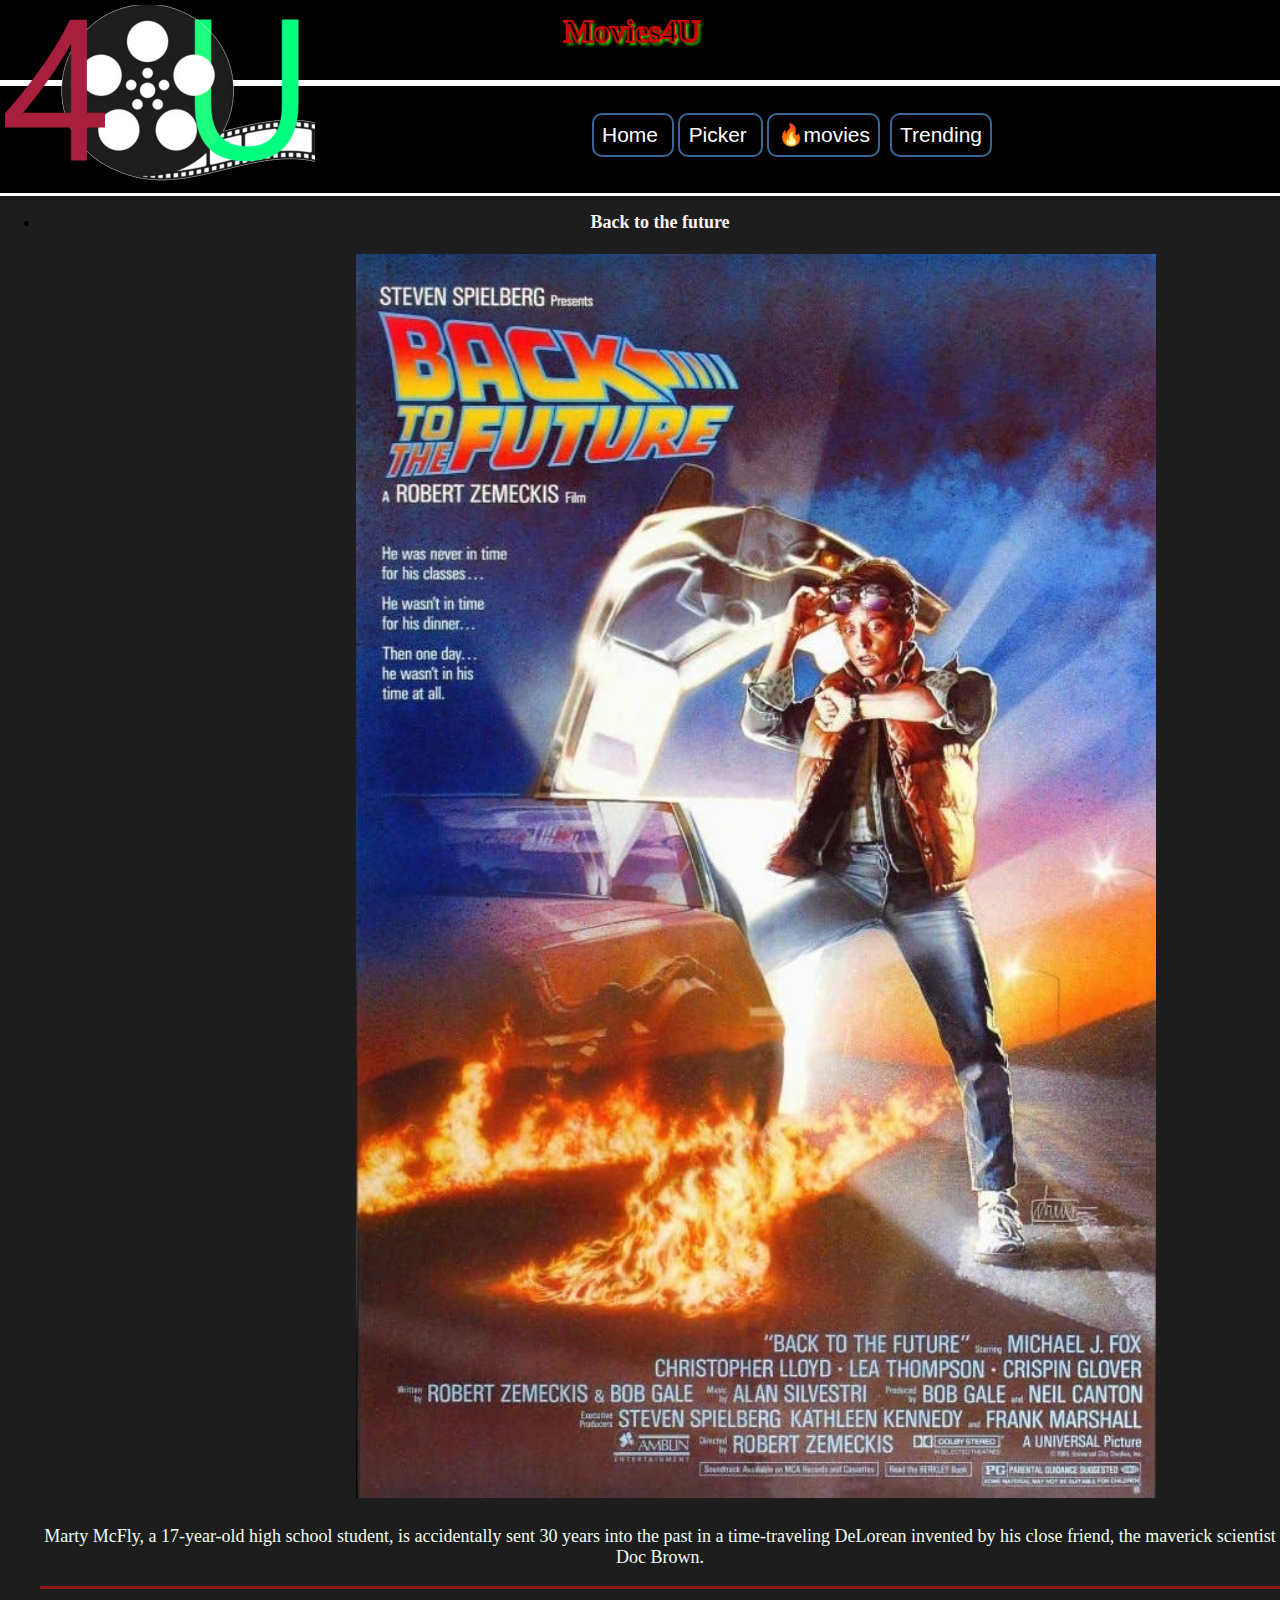
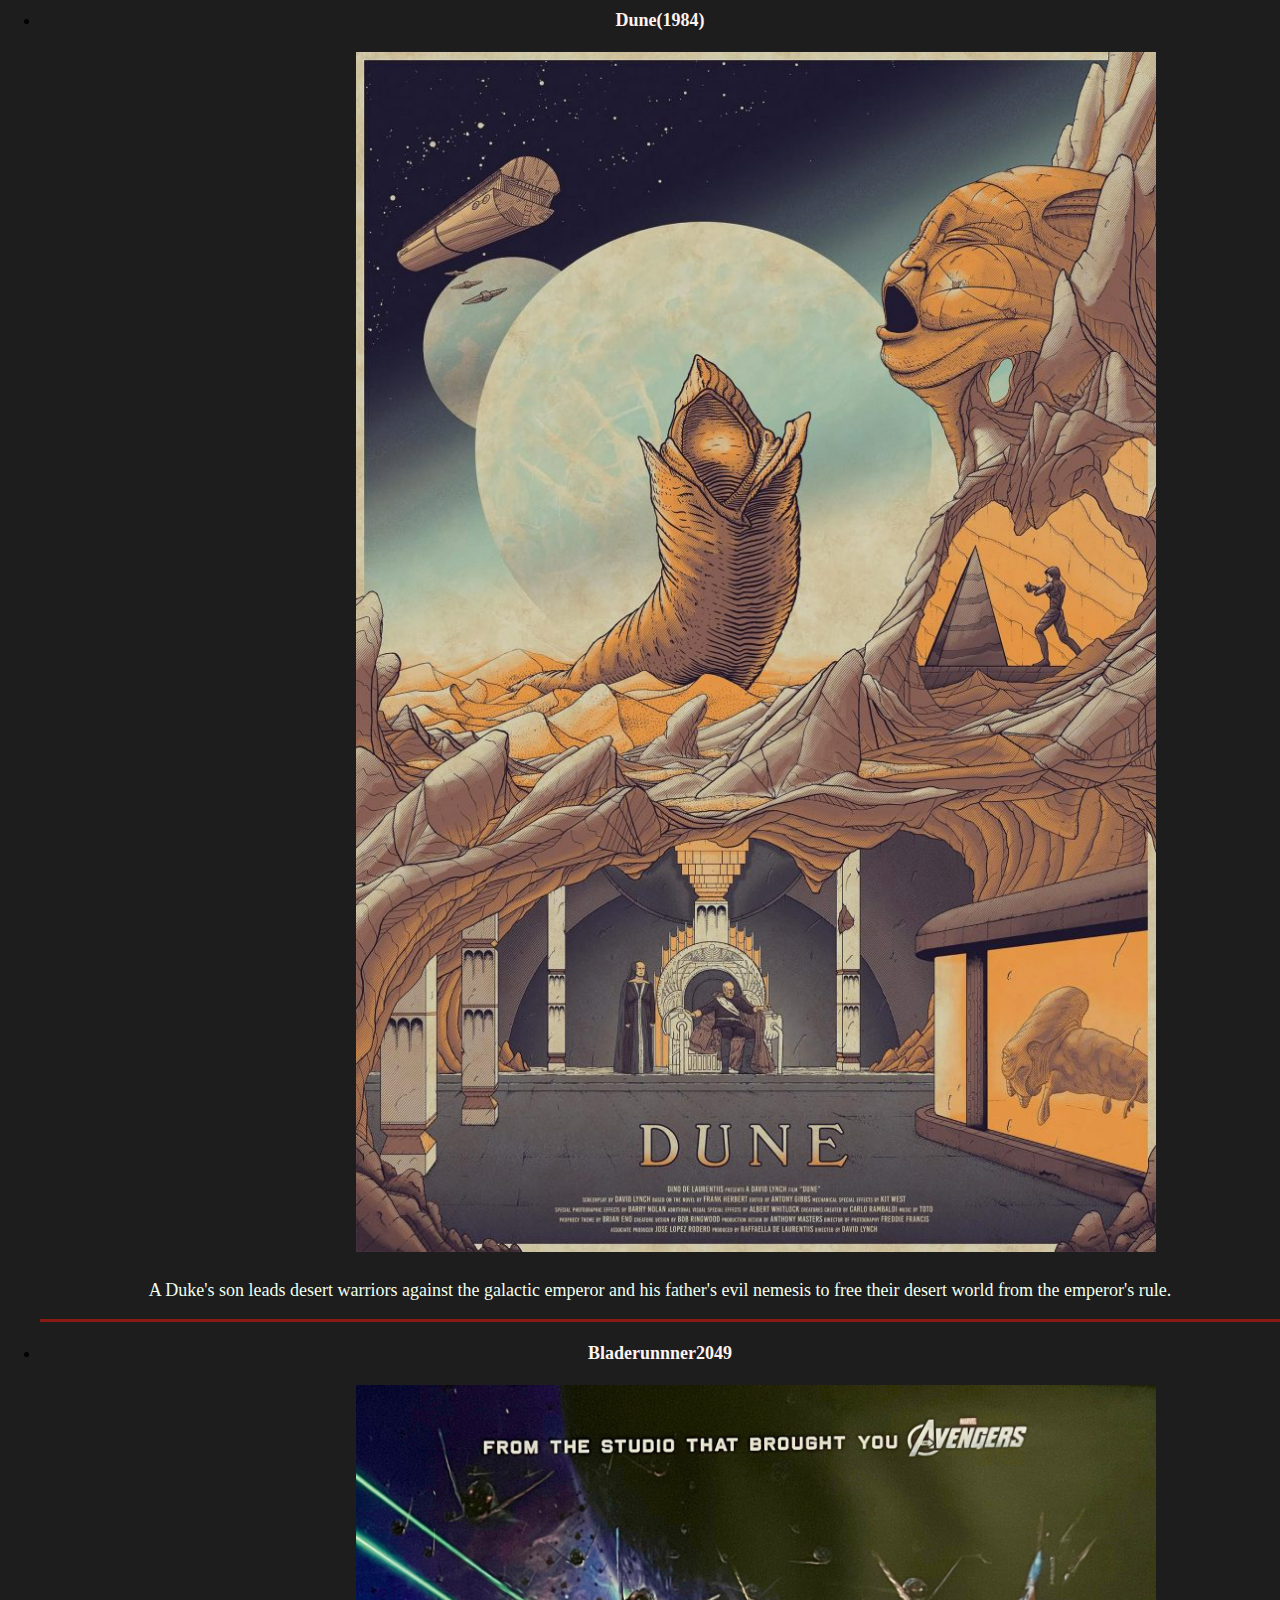
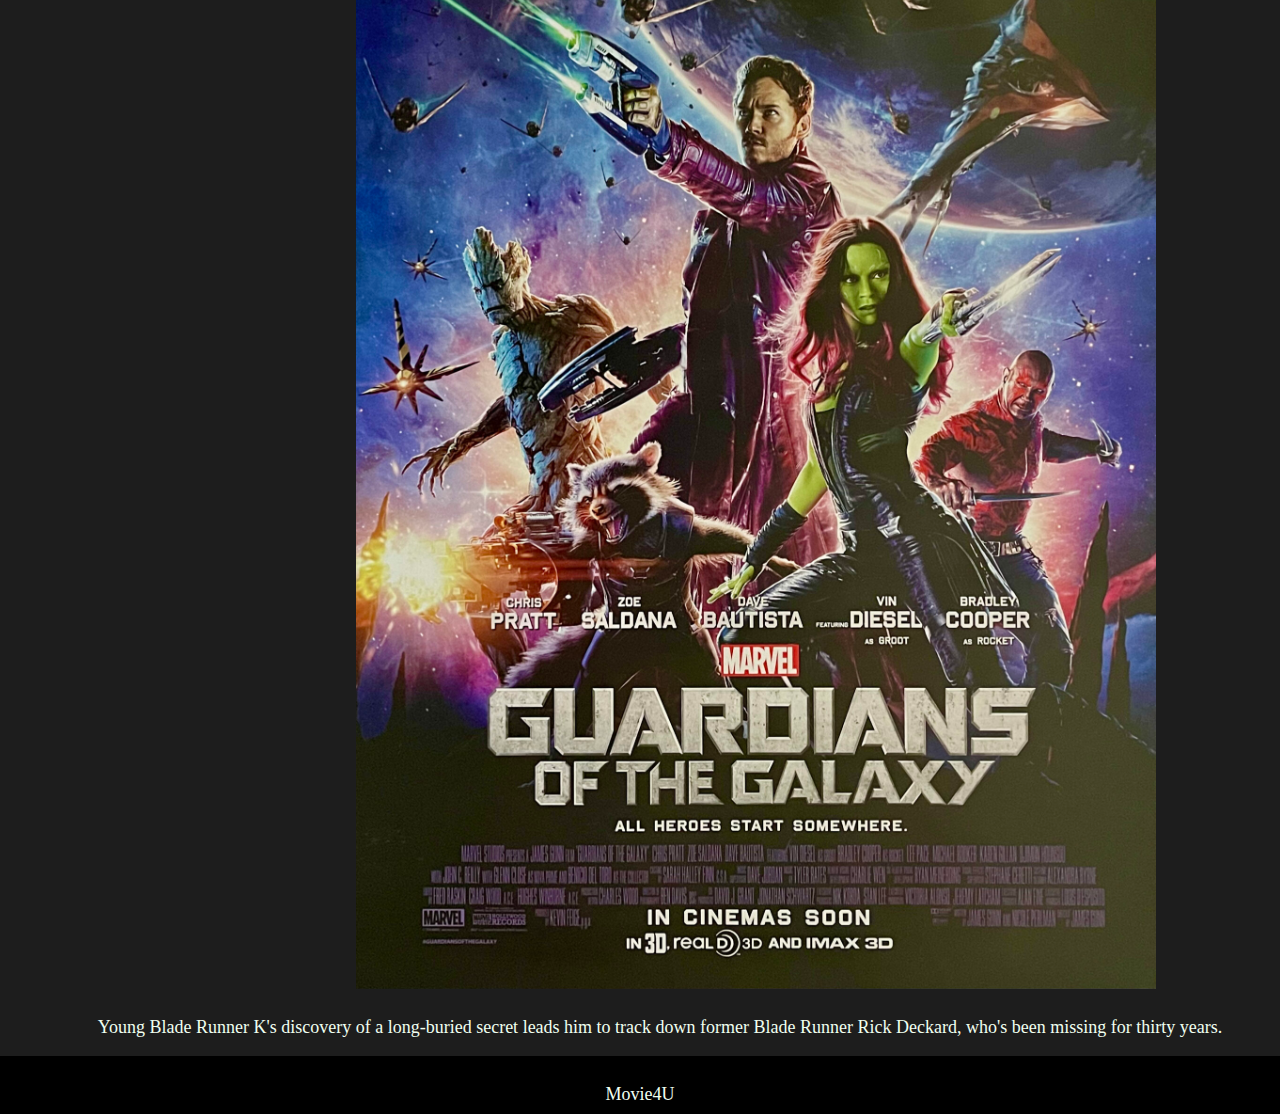
<file: index.html>
<!DOCTYPE html>
<html lang="en">
    <head>
        <meta charset="utf-8">
        <meta name="viewpoint" context="width=decive-width, initial-scale=1.0">
        <meta http-equiv="X-UA-Compatible" content="ie=chrome">
        <meta name="discription" content="A webpage for those who cant decide to choose a movie">
        <meta name="keywords" content="movies, tinder">
        <link rel="stylesheet" href="Style/style.css"> <!--External Stylesheet (CSS)-->
        <title>Movies4U</title>
    </head>

    <body>
        <header>
            <img class="firstposter" src="Images/Movies4u.png" alt="movie for you poster" width="310" > 
            <h1>Movies4U</h1>
        </header> 
        <nav>
            <ul>
                <li> <a href="index.html"> Home </a></li>
                <li> <a href="Picker.html"> Picker </a></li>
                <li> <a href="Hot_movies.html">🔥movies</a></li>
                <li> <a href="Trending.html"> Trending </a></li>
            </ul>
        </nav>
        <main>
            <ul>
                <li style="border-bottom: solid #8a1a14;">
                    <h2>Back to the future</h2>
                    <img class="MovieImags" src="Images/back-to-the-future.jpg" alt="Movie1" >
                    <p>Marty McFly, a 17-year-old high school student, is accidentally sent 30 years into the past in a time-traveling DeLorean invented by his close friend, the maverick scientist Doc Brown.</p>
                </li>
                <li style="border-bottom: solid #8a1a14; margin-top: 2cap;">
                    <h2>Dune(1984)</h2>
                    <img class="MovieImags" src="Images/27ae9f22aa25e64e8c17a7ca25320389.png" alt="Movie2" >
                    <p>A Duke's son leads desert warriors against the galactic emperor and his father's evil nemesis to free their desert world from the emperor's rule.</p>
                </li>
                <li style = "margin-top: 2cap;">
                    <h2>Bladerunnner2049</h2>
                    <img class="MovieImags" src="Images/IMG_5878-scaled.jpeg" alt="Movie3" >
                    <p>Young Blade Runner K's discovery of a long-buried secret leads him to track down former Blade Runner Rick Deckard, who's been missing for thirty years.</p>
                </li>
            </ul>
        </main>

        <footer>
            <p>Movie4U</p>
        </footer>

    </body>
</html>
</file>
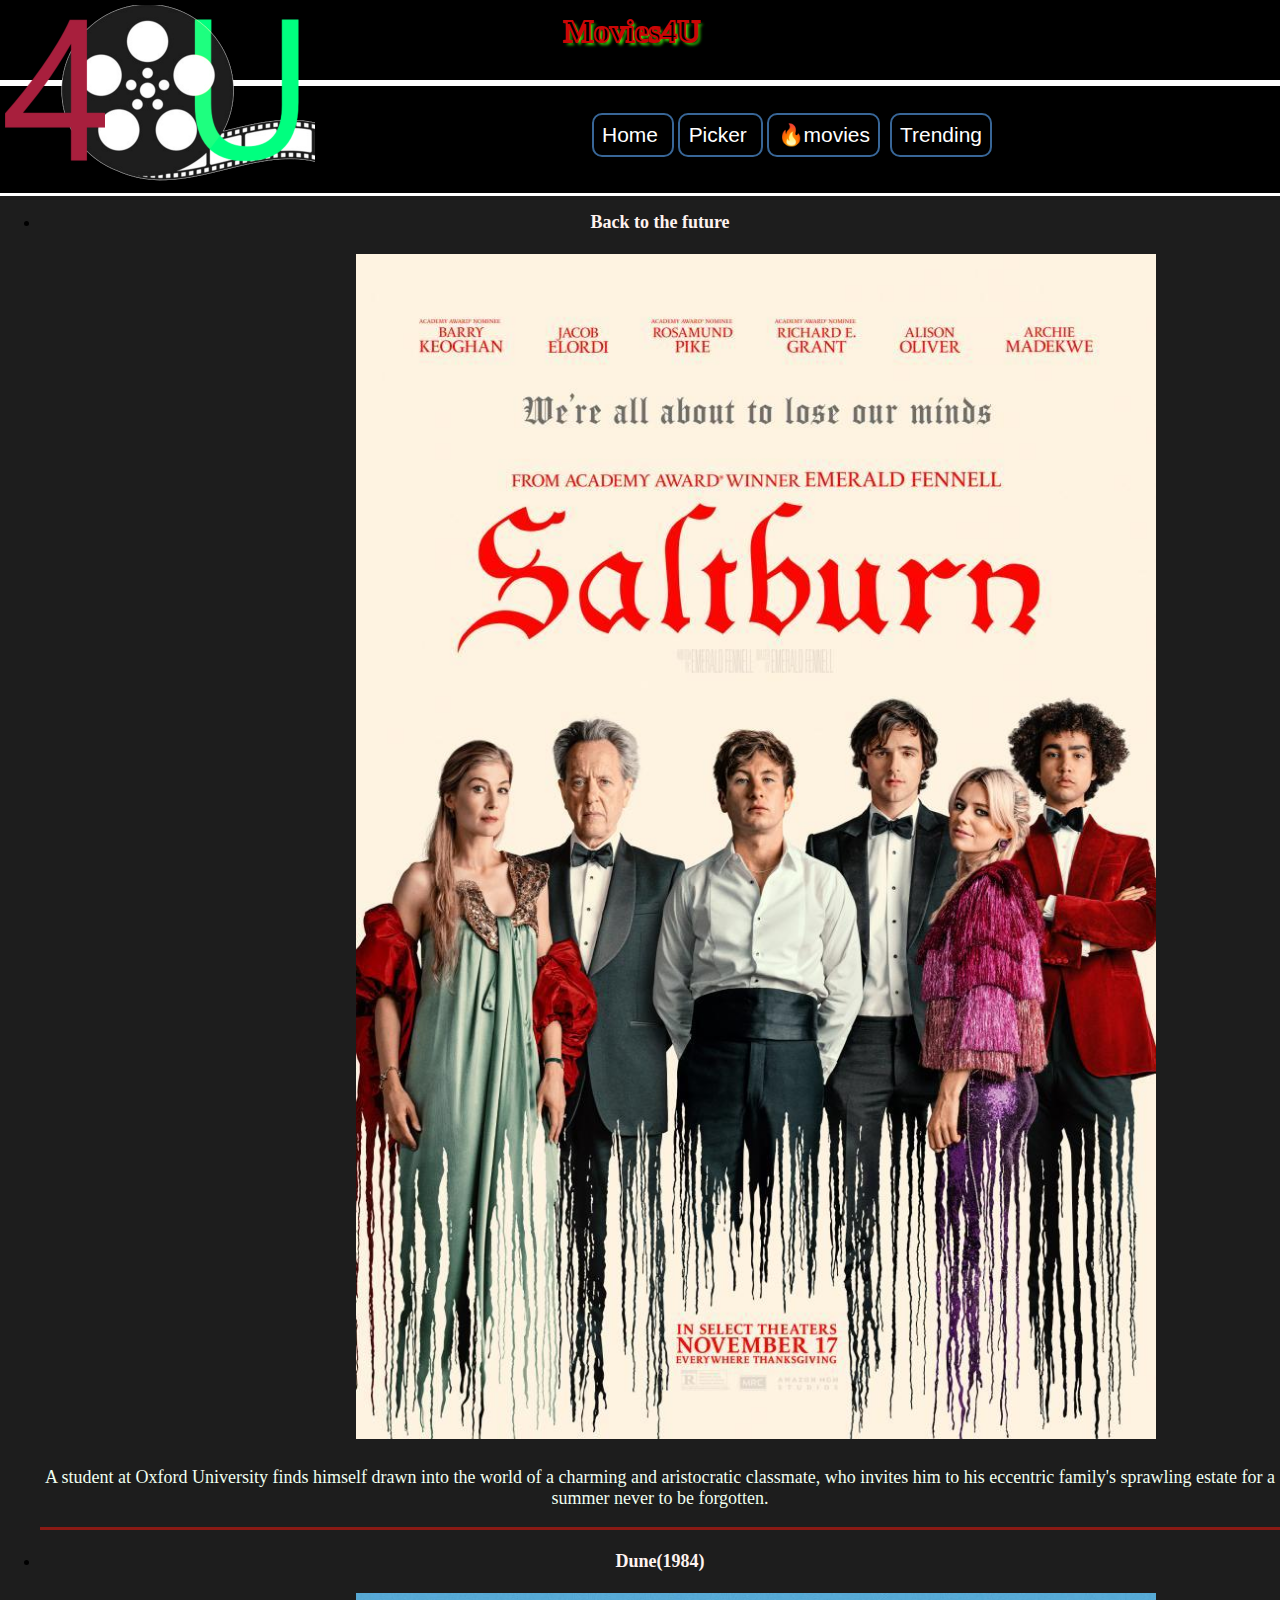
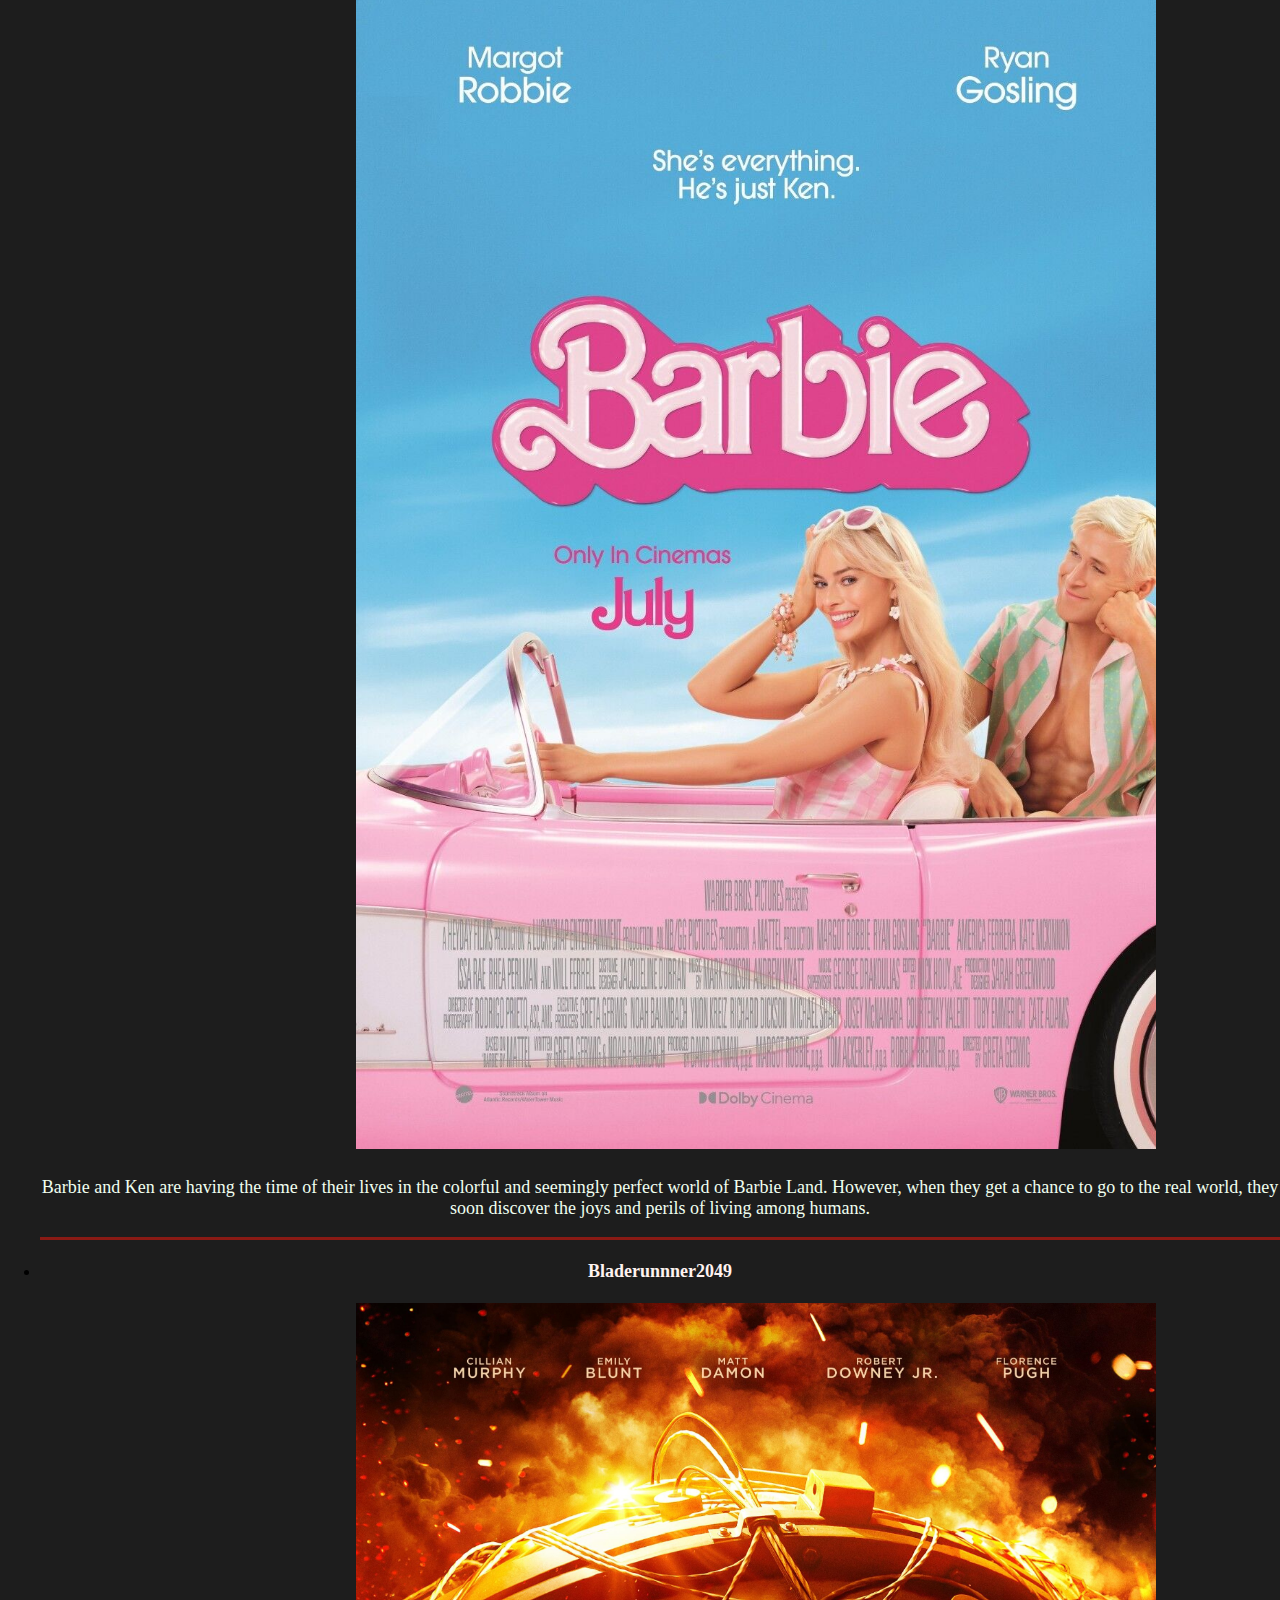
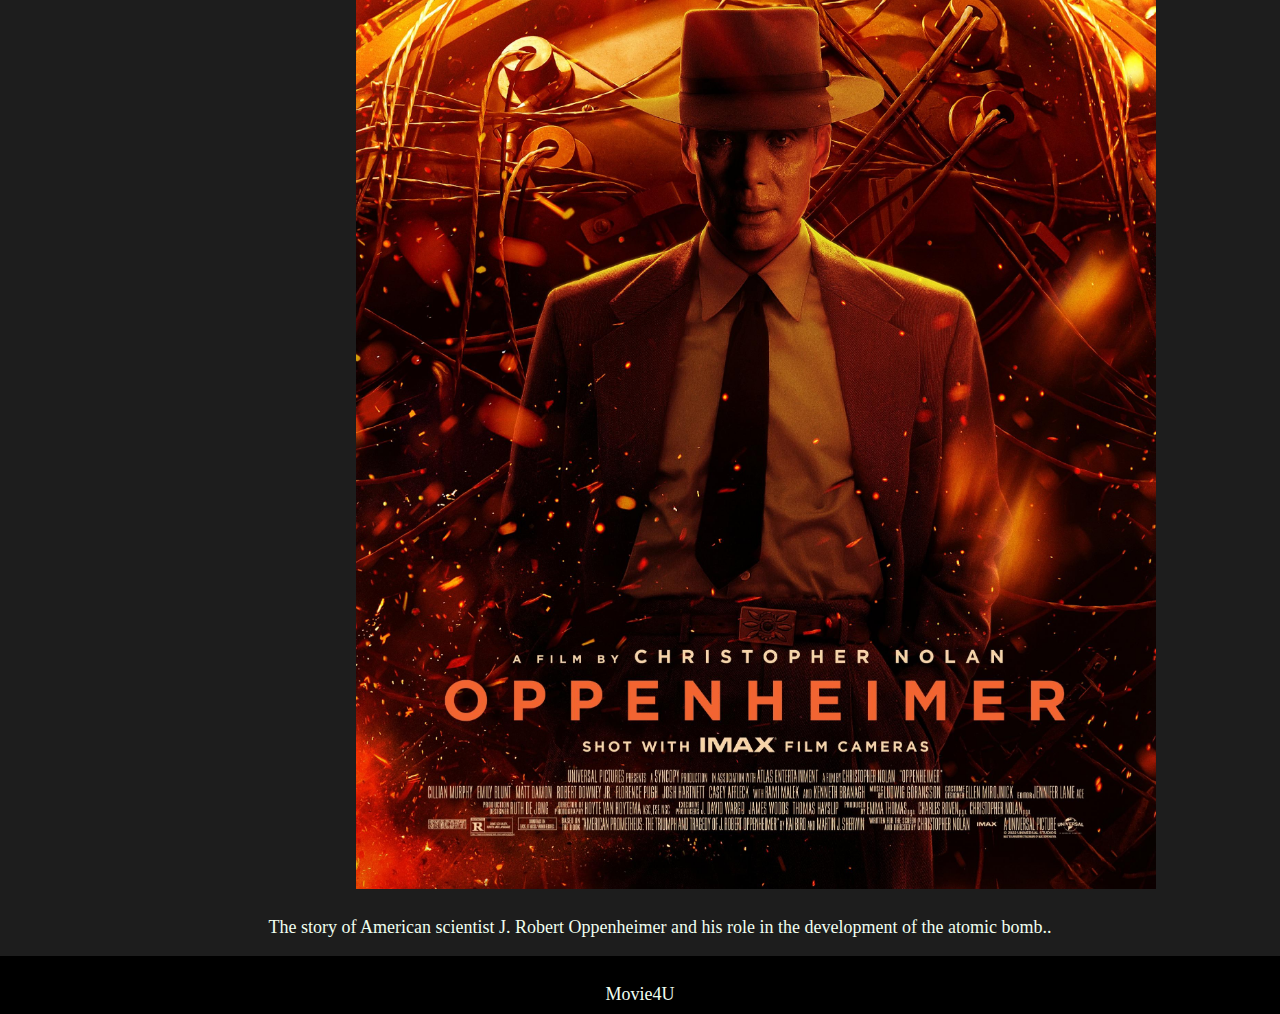
<file: Hot_movies.html>
<!DOCTYPE html>
<html lang="en">
    <head>
        <meta charset="utf-8">
        <meta name="viewpoint" context="width=decive-width, initial-scale=1.0">
        <meta http-equiv="X-UA-Compatible" content="ie=chrome">
        <meta name="discription" content="A webpage for those who cant decide to choose a movie">
        <meta name="keywords" content="movies, tinder">
        <link rel="stylesheet" href="Style/style.css"> <!--External Stylesheet (CSS)-->
        <title>Movies4U</title>
    </head>

    <body>
        <header>
            <img class="firstposter" src="Images/Movies4u.png" alt="movie for you poster" width="310" > 
            <h1>Movies4U</h1>
        </header> 
        <nav>
            <ul>
                <li> <a href="index.html"> Home </a></li>
                <li> <a href="Picker.html"> Picker </a></li>
                <li> <a href="Hot_movies.html">🔥movies</a></li>
                <li> <a href="Trending.html"> Trending </a></li>
            </ul>
        </nav>
        <main>
            <ul>
                <li style="border-bottom: solid #8a1a14;">
                    <h2>Back to the future</h2>
                    <img class="MovieImags" src="Images/Saltburn-405752716-large.jpg" alt="Movie1" >
                    <p>A student at Oxford University finds himself drawn into the world of a charming and aristocratic classmate, who invites him to his eccentric family's sprawling estate for a summer never to be forgotten.</p>
                </li>
                <li style="border-bottom: solid #8a1a14; margin-top: 2cap;">
                    <h2>Dune(1984)</h2>
                    <img class="MovieImags" src="Images/barbie.jpg" alt="Movie2" >
                    <p>Barbie and Ken are having the time of their lives in the colorful and seemingly perfect world of Barbie Land. However, when they get a chance to go to the real world, they soon discover the joys and perils of living among humans.</p>
                </li>
                <li style = "margin-top: 2cap;">
                    <h2>Bladerunnner2049</h2>
                    <img class="MovieImags" src="Images/oppenheimer.jpg" alt="Movie3" >
                    <p>The story of American scientist J. Robert Oppenheimer and his role in the development of the atomic bomb..</p>
                </li>
            </ul>
        </main>

        <footer>
            <p>Movie4U</p>
        </footer>

    </body>
</html>
</file>
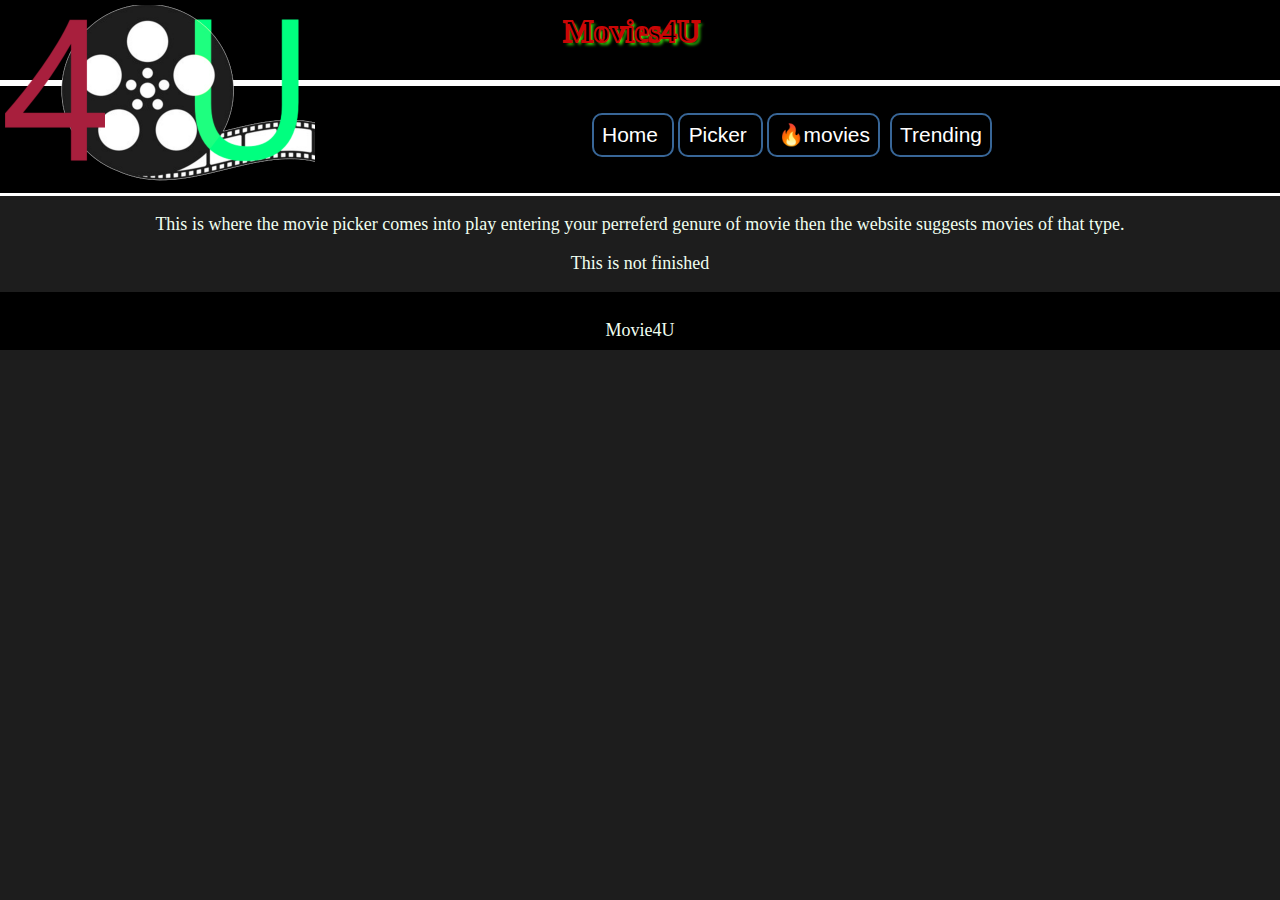
<file: Picker.html>
<!DOCTYPE html>
<html lang="en">
    <head>
        <meta charset="utf-8">
        <meta name="viewpoint" context="width=decive-width, initial-scale=1.0">
        <meta http-equiv="X-UA-Compatible" content="ie=chrome">
        <meta name="discription" content="A webpage for those who cant decide to choose a movie">
        <meta name="keywords" content="movies, tinder">
        <link rel="stylesheet" href="Style/style.css"> <!--External Stylesheet (CSS)-->
        <title>Movies4U</title>
    </head>

    <body>
        <header>
            <img class="firstposter" src="Images/Movies4u.png" alt="movie for you poster" width="310" > 
            <h1>Movies4U</h1>
        </header> 
        <nav>
            <ul>
                <li> <a href="index.html"> Home </a></li>
                <li> <a href="Picker.html"> Picker </a></li>
                <li> <a href="Hot_movies.html">🔥movies</a></li>
                <li> <a href="Trending.html"> Trending </a></li>
            </ul>
        </nav>
        <main>
            <article>
                <P>This is where the movie picker comes into play
                entering your perreferd genure of movie then the website suggests 
                movies of that type.</P>
                <p>This is not finished </p>
            </article>
        </main>

        <footer>
            <p>Movie4U</p>
        </footer>

    </body>
</html>
</file>
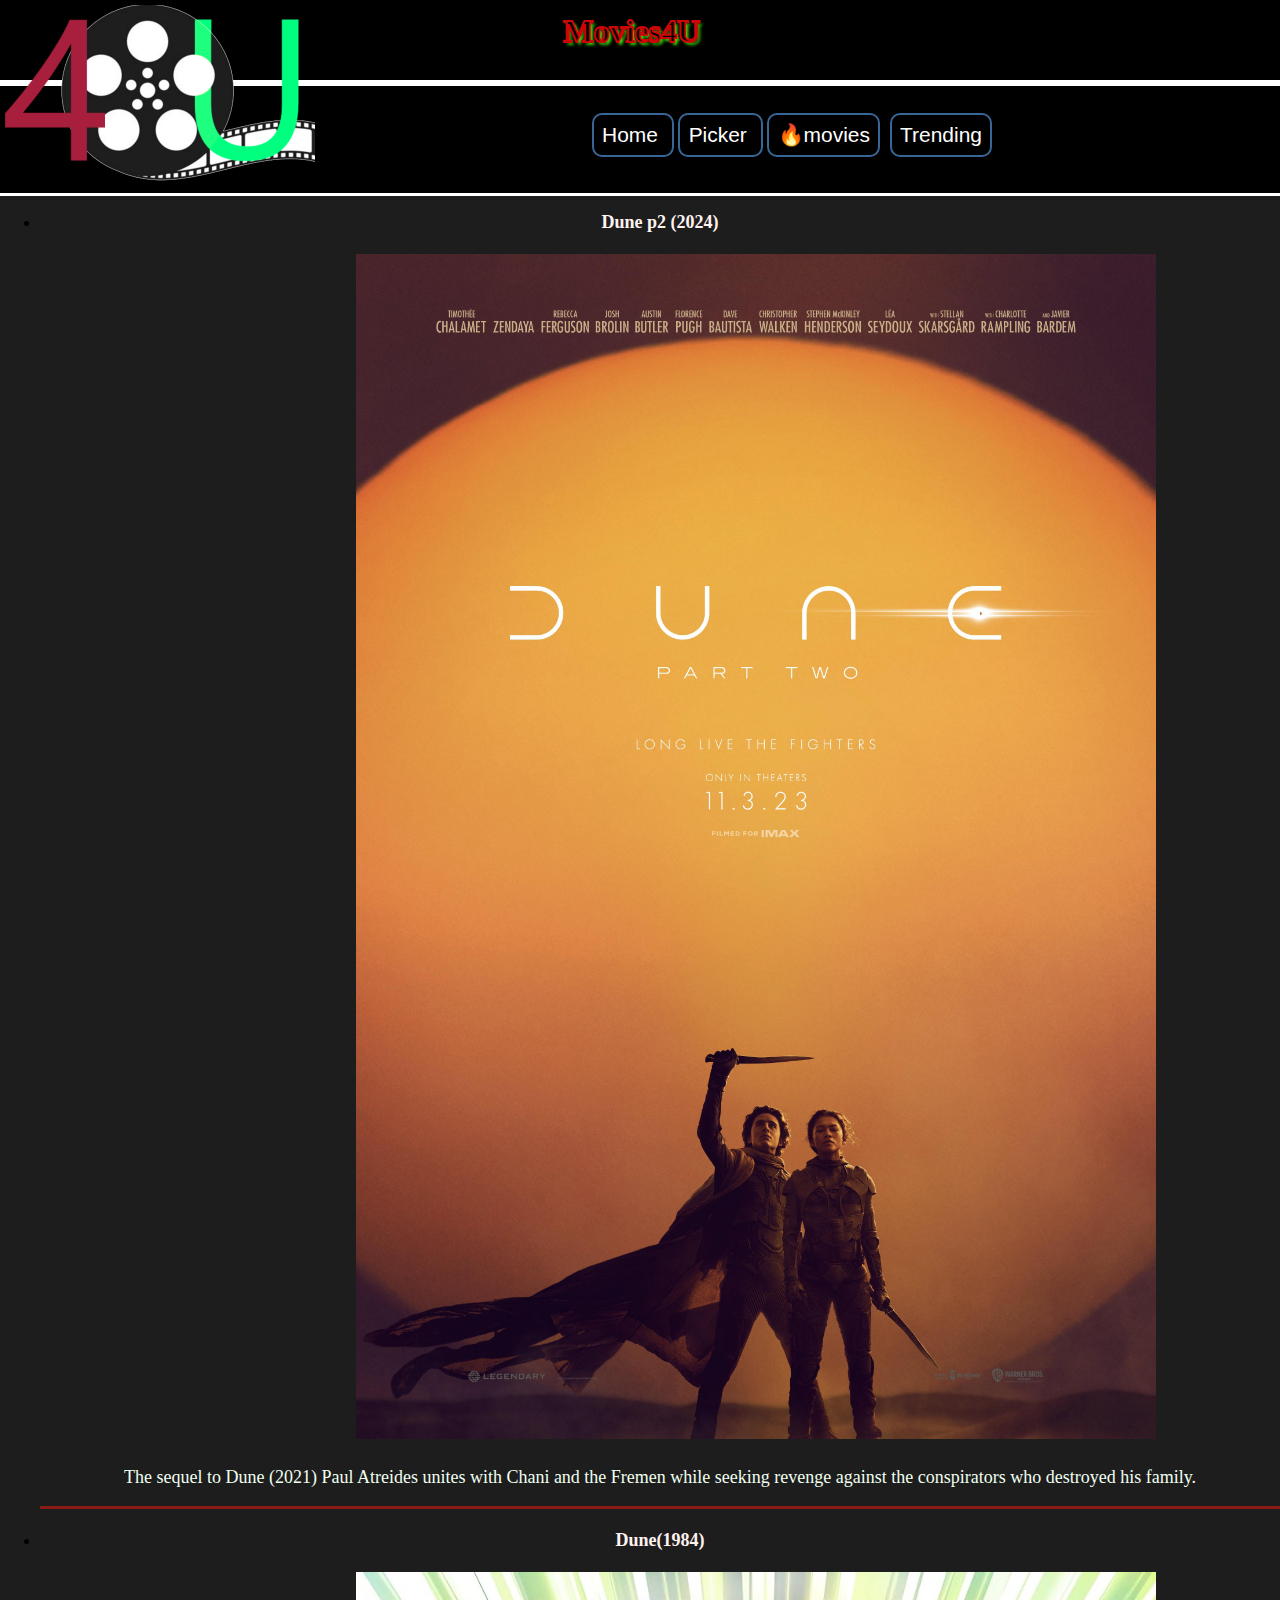
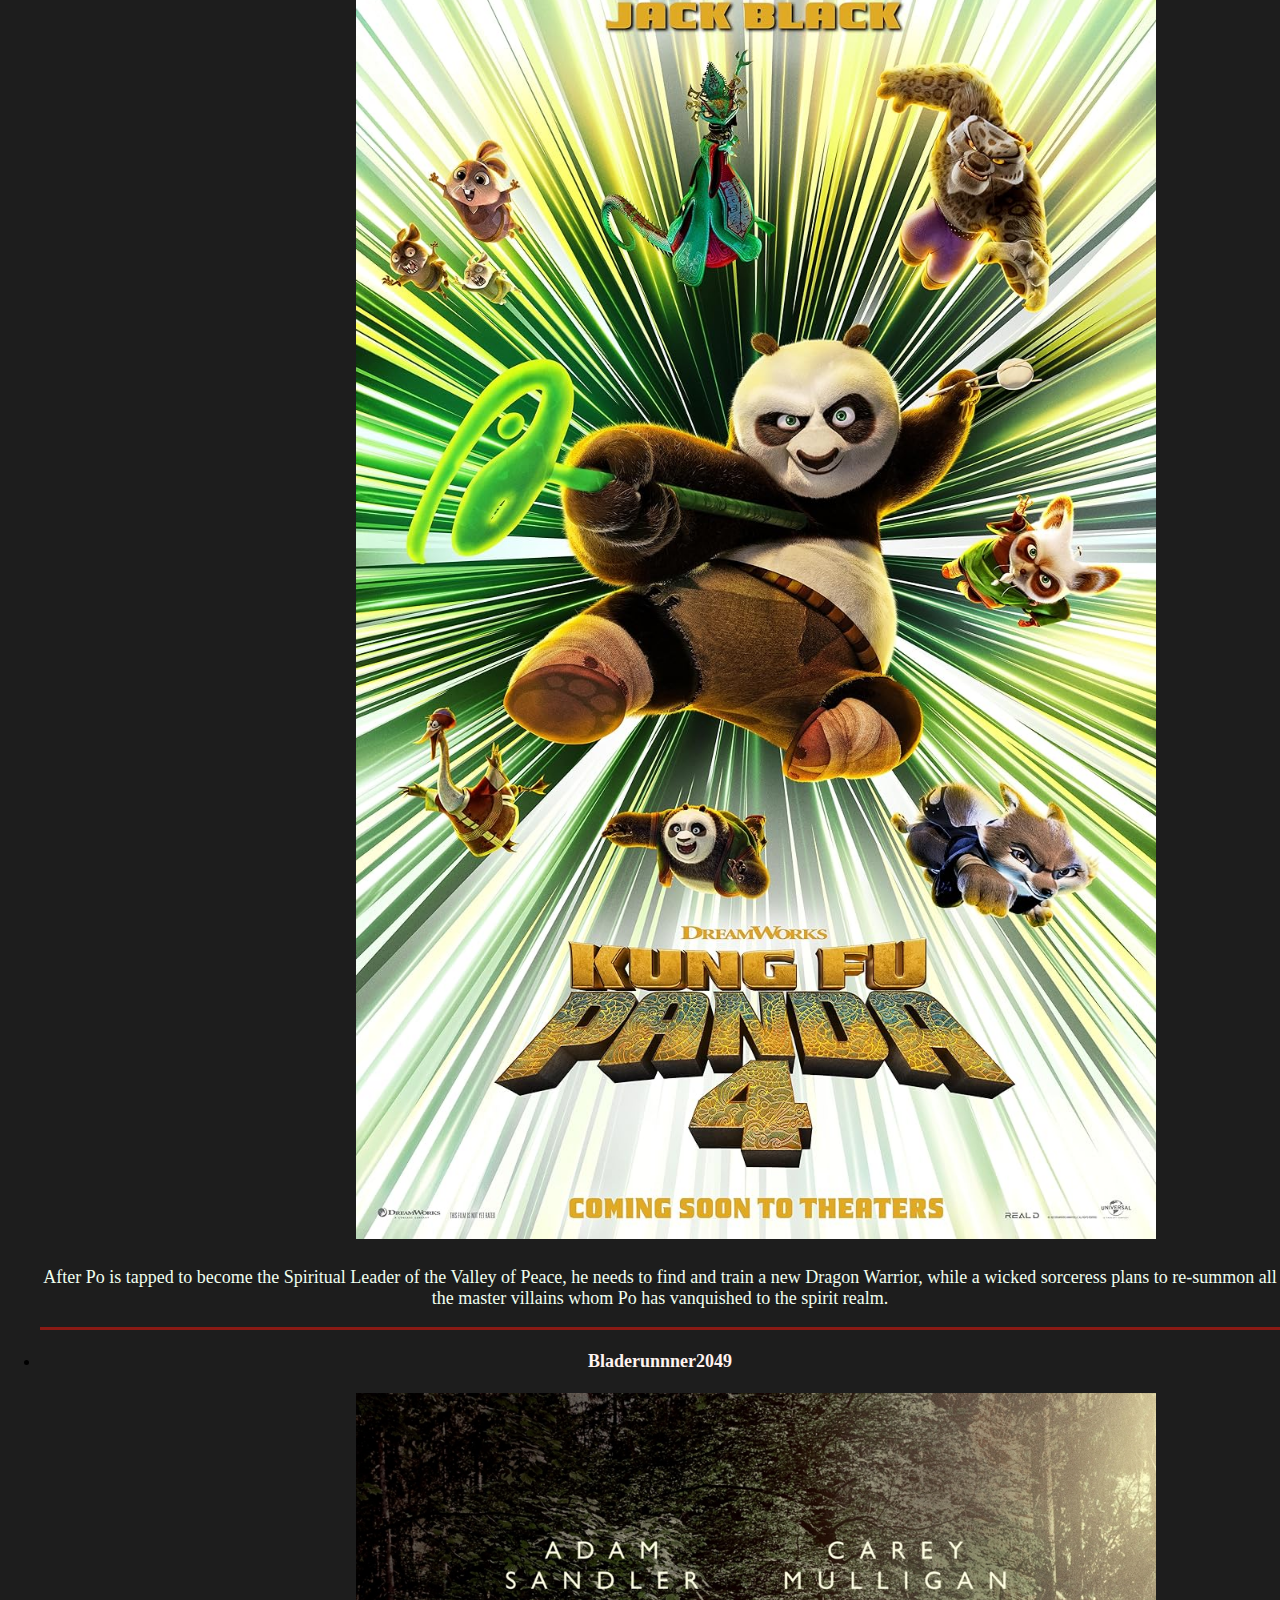
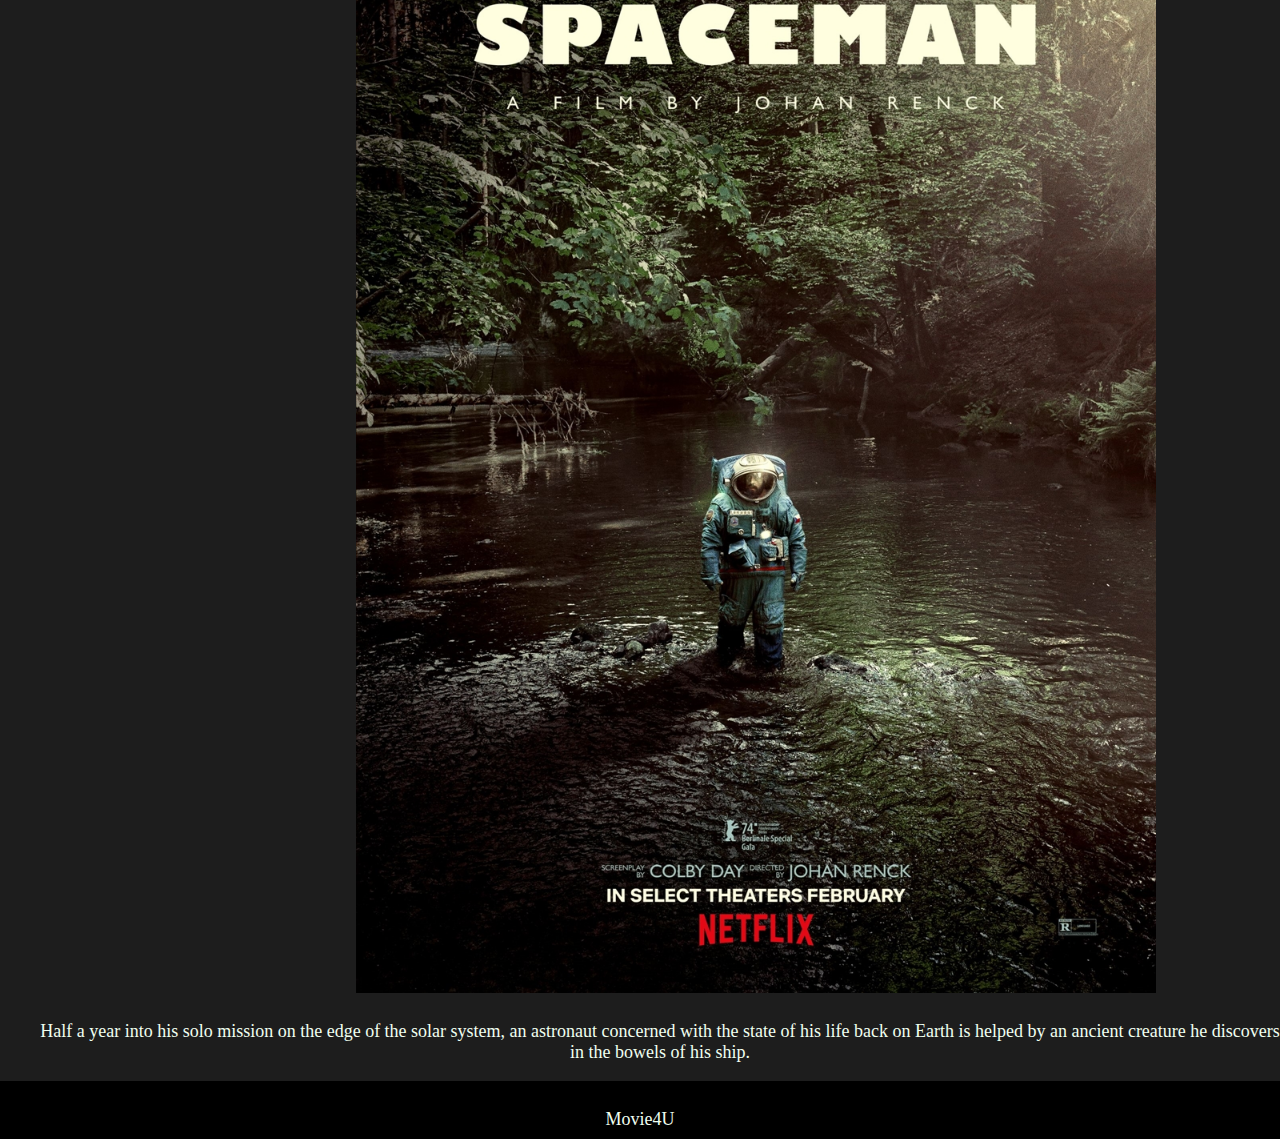
<file: Trending.html>
<!DOCTYPE html>
<html lang="en">
    <head>
        <meta charset="utf-8">
        <meta name="viewpoint" context="width=decive-width, initial-scale=1.0">
        <meta http-equiv="X-UA-Compatible" content="ie=chrome">
        <meta name="discription" content="A webpage for those who cant decide to choose a movie">
        <meta name="keywords" content="movies, tinder">
        <link rel="stylesheet" href="Style/style.css"> <!--External Stylesheet (CSS)-->
        <title>Movies4U</title>
    </head>

    <body>
        <header>
            <img class="firstposter" src="Images/Movies4u.png" alt="movie for you poster" width="310" > 
            <h1>Movies4U</h1>
        </header> 
        <nav>
            <ul>
                <li> <a href="index.html"> Home </a></li>
                <li> <a href="Picker.html"> Picker </a></li>
                <li> <a href="Hot_movies.html">🔥movies</a></li>
                <li> <a href="Trending.html"> Trending </a></li>
            </ul>
        </nav>
        <main>
            <ul>
                <li style="border-bottom: solid #8a1a14;">
                    <h2>Dune p2 (2024)</h2> 
                    <img class="MovieImags" src="Images/dune-part-2-poster.jpg" alt="Movie1" >
                    <p>The sequel to Dune (2021) Paul Atreides unites with Chani and the Fremen while seeking revenge against the conspirators who destroyed his family.</p>
                </li>
                <li style="border-bottom: solid #8a1a14; margin-top: 2cap;">
                    <h2>Dune(1984)</h2>
                    <img class="MovieImags" src="Images/kungfupanda4.jpg" alt="Movie2" >
                    <p>After Po is tapped to become the Spiritual Leader of the Valley of Peace, he needs to find and train a new Dragon Warrior, while a wicked sorceress plans to re-summon all the master villains whom Po has vanquished to the spirit realm.</p>
                </li>
                <li style = "margin-top: 2cap;">
                    <h2>Bladerunnner2049</h2>
                    <img class="MovieImags" src="Images/spaceman.jpg" alt="Movie3" >
                    <p>Half a year into his solo mission on the edge of the solar system, an astronaut concerned with the state of his life back on Earth is helped by an ancient creature he discovers in the bowels of his ship.</p>
                </li>
            </ul>
        </main>

        <footer>
            <p>Movie4U</p>
        </footer>

    </body>
</html>
</file>
<file: Style/style.css>
body{
    background-color:rgb(29, 29, 29);
    margin: 0;
}
.firstposter{
    float: left;
    padding:5px;
}
header {
    position: relative;
    top: 0;
    height:5em;
    background-color : black;   
    border-bottom: 3px solid white;
    width: 100%;
}
h1{
    text-size-adjust: 10px;     
    position: absolute;
    font-family: Verdana;
    text-shadow: 3px 3px 3px rgb(54, 222, 12);
    color: black;
    -webkit-text-stroke: 2px  #cb0606;
    text-align: right;
    margin-left: 44%;
    margin-top: 1%
}


nav{
    border-top: 3px solid white;
    border-bottom: 3px solid white;
    padding: 1em;
    height: 75px;
    background: black;
    
}
nav ul{ 
    font-size: 2cap;
    text-align: center;
    position: relative;
}
nav ul li{
    
    background-color: black;
    display: inline;
    padding: .4em;
    margin: 0.1em;
    border:2px solid #386697;
    border-radius:10px
}
nav ul li a{
    color: white;
    font-family: sans-serif;
    text-decoration: none;
}
nav ul li:hover{
    text-shadow:3px 3px 3px grey;
    border-color: white;
}
footer {
    width: auto;
    padding: 0.5em;
    height: 2.5rem;
    color: white;
    text-align: center;
    border-top: 2px solid black;
    background-color : black;
    position: relative; 
}
.MovieImags{
    display: inline;
    margin:6px;
    width:800px;
    float: center;
    padding-left:25%;
    padding-right: 10%;
}
h2{
    text-size-adjust: 40px;
    color: rgb(255, 243, 240);
    font-size: large;
    font-family: 'Times New Roman';
    text-align: center;
}
p{
    text-size-adjust: 40px;
    color: rgb(240, 255, 240);
    font-size: large;
    font-family: 'Times New Roman';
    text-align: center;
}
</file>
